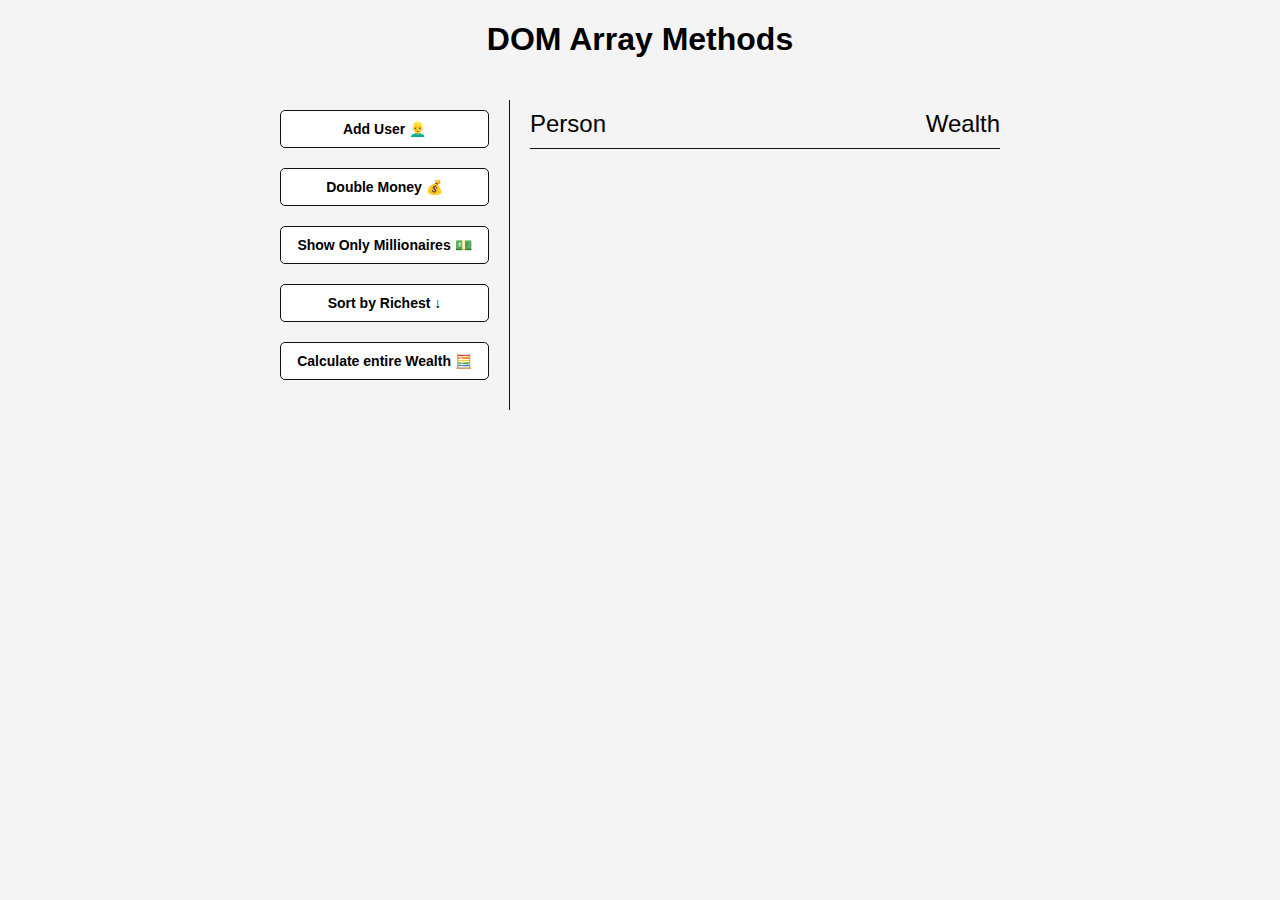
<file: DOM Array Methods  forEach, map, filter, sort, reduce/index.html>
<!DOCTYPE html>
<html lang="en">

<head>
    <meta charset="UTF-8" />
    <meta name="viewport" content="width=device-width, initial-scale=1.0" />
    <meta http-equiv="X-UA-Compatible" content="ie=edge" />
    <link rel="stylesheet" href="style.css" />
    <title>DOM Array Methods</title>
</head>

<body>
    <h1>DOM Array Methods</h1>

    <div class="container">
        <aside>
            <button id="add-user">Add User 👱‍♂️</button>
            <button id="double">Double Money 💰</button>
            <button id="show-millionaires">Show Only Millionaires 💵</button>
            <button id="sort">Sort by Richest ↓</button>
            <button id="calculate-wealth">Calculate entire Wealth 🧮</button>
        </aside>

        <main id="main">
            <h2><strong>Person</strong> Wealth</h2>
        </main>
    </div>

    <script src="script.js"></script>
</body>

</html>
</file>
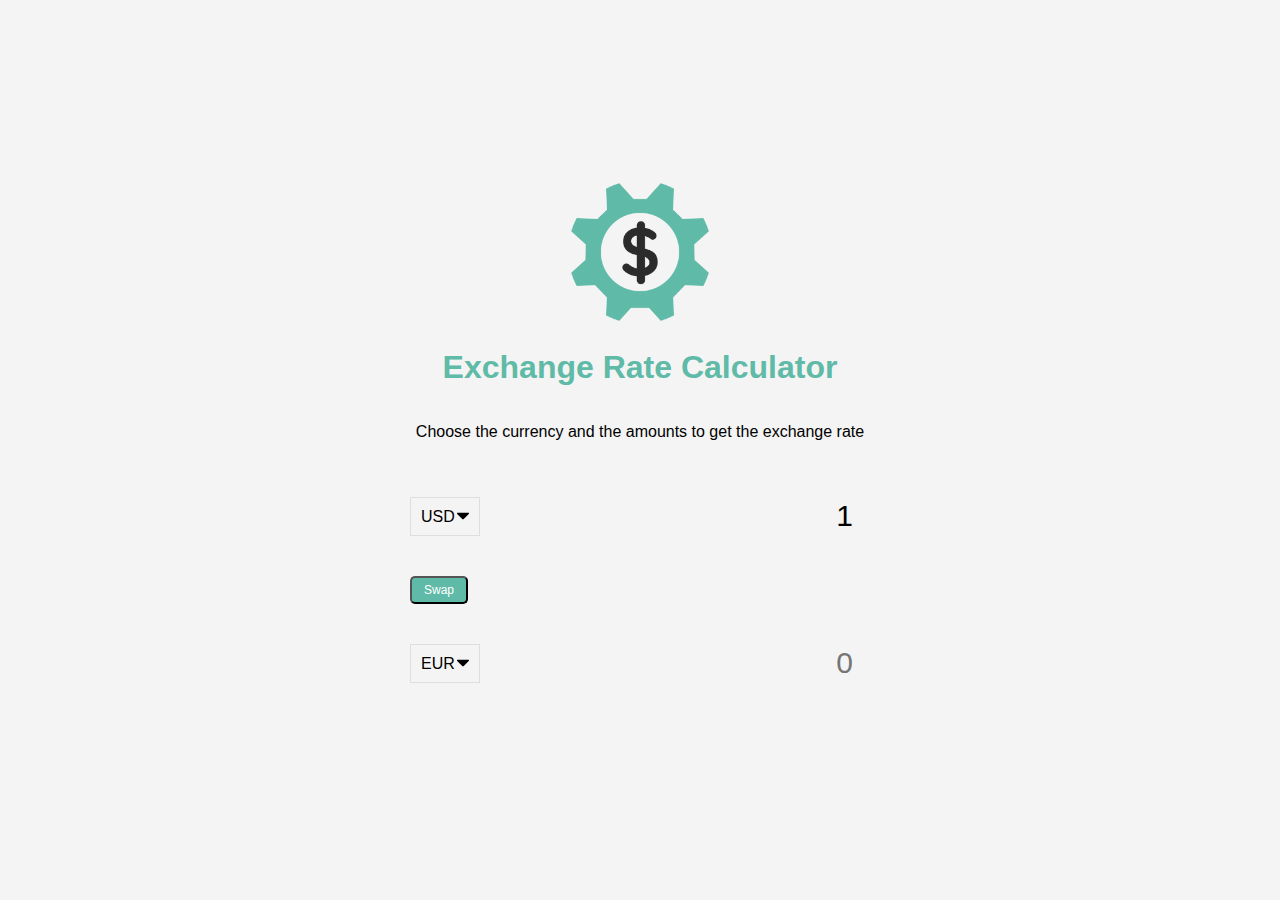
<file: exchange rate calculator/index.html>
<!DOCTYPE html>
<html lang="en">

<head>
    <meta charset="UTF-8" />
    <meta name="viewport" content="width=device-width, initial-scale=1.0" />
    <meta http-equiv="X-UA-Compatible" content="ie=edge" />
    <title>Exchange Rate Calculator</title>
    <link rel="stylesheet" href="style.css" />
</head>

<body>
    <img src="img/money.png" alt="" class="money-img" />
    <h1>Exchange Rate Calculator</h1>
    <p>Choose the currency and the amounts to get the exchange rate</p>

    <div class="container">
        <div class="currency">
            <select id="currency-one">
          <option value="AED">AED</option>
          <option value="ARS">ARS</option>
          <option value="AUD">AUD</option>
          <option value="BGN">BGN</option>
          <option value="BRL">BRL</option>
          <option value="BSD">BSD</option>
          <option value="CAD">CAD</option>
          <option value="CHF">CHF</option>
          <option value="CLP">CLP</option>
          <option value="CNY">CNY</option>
          <option value="COP">COP</option>
          <option value="CZK">CZK</option>
          <option value="DKK">DKK</option>
          <option value="DOP">DOP</option>
          <option value="EGP">EGP</option>
          <option value="EUR">EUR</option>
          <option value="FJD">FJD</option>
          <option value="GBP">GBP</option>
          <option value="GTQ">GTQ</option>
          <option value="HKD">HKD</option>
          <option value="HRK">HRK</option>
          <option value="HUF">HUF</option>
          <option value="IDR">IDR</option>
          <option value="ILS">ILS</option>
          <option value="INR">INR</option>
          <option value="ISK">ISK</option>
          <option value="JPY">JPY</option>
          <option value="KRW">KRW</option>
          <option value="KZT">KZT</option>
          <option value="MXN">MXN</option>
          <option value="MYR">MYR</option>
          <option value="NOK">NOK</option>
          <option value="NZD">NZD</option>
          <option value="PAB">PAB</option>
          <option value="PEN">PEN</option>
          <option value="PHP">PHP</option>
          <option value="PKR">PKR</option>
          <option value="PLN">PLN</option>
          <option value="PYG">PYG</option>
          <option value="RON">RON</option>
          <option value="RUB">RUB</option>
          <option value="SAR">SAR</option>
          <option value="SEK">SEK</option>
          <option value="SGD">SGD</option>
          <option value="THB">THB</option>
          <option value="TRY">TRY</option>
          <option value="TWD">TWD</option>
          <option value="UAH">UAH</option>
          <option value="USD" selected>USD</option>
          <option value="UYU">UYU</option>
          <option value="VND">VND</option>
          <option value="ZAR">ZAR</option>
        </select>
            <input type="number" id="amount-one" placeholder="0" value="1" />
        </div>

        <div class="swap-rate-container">
            <button class="btn" id="swap">
          Swap
        </button>
            <div class="rate" id="rate"></div>
        </div>

        <div class="currency">
            <select id="currency-two">
          <option value="AED">AED</option>
          <option value="ARS">ARS</option>
          <option value="AUD">AUD</option>
          <option value="BGN">BGN</option>
          <option value="BRL">BRL</option>
          <option value="BSD">BSD</option>
          <option value="CAD">CAD</option>
          <option value="CHF">CHF</option>
          <option value="CLP">CLP</option>
          <option value="CNY">CNY</option>
          <option value="COP">COP</option>
          <option value="CZK">CZK</option>
          <option value="DKK">DKK</option>
          <option value="DOP">DOP</option>
          <option value="EGP">EGP</option>
          <option value="EUR" selected>EUR</option>
          <option value="FJD">FJD</option>
          <option value="GBP">GBP</option>
          <option value="GTQ">GTQ</option>
          <option value="HKD">HKD</option>
          <option value="HRK">HRK</option>
          <option value="HUF">HUF</option>
          <option value="IDR">IDR</option>
          <option value="ILS">ILS</option>
          <option value="INR">INR</option>
          <option value="ISK">ISK</option>
          <option value="JPY">JPY</option>
          <option value="KRW">KRW</option>
          <option value="KZT">KZT</option>
          <option value="MXN">MXN</option>
          <option value="MYR">MYR</option>
          <option value="NOK">NOK</option>
          <option value="NZD">NZD</option>
          <option value="PAB">PAB</option>
          <option value="PEN">PEN</option>
          <option value="PHP">PHP</option>
          <option value="PKR">PKR</option>
          <option value="PLN">PLN</option>
          <option value="PYG">PYG</option>
          <option value="RON">RON</option>
          <option value="RUB">RUB</option>
          <option value="SAR">SAR</option>
          <option value="SEK">SEK</option>
          <option value="SGD">SGD</option>
          <option value="THB">THB</option>
          <option value="TRY">TRY</option>
          <option value="TWD">TWD</option>
          <option value="UAH">UAH</option>
          <option value="USD">USD</option>
          <option value="UYU">UYU</option>
          <option value="VND">VND</option>
          <option value="ZAR">ZAR</option>
        </select>
            <input type="number" id="amount-two" placeholder="0" />
        </div>
    </div>

    <script src="script.js"></script>
</body>

</html>
</file>
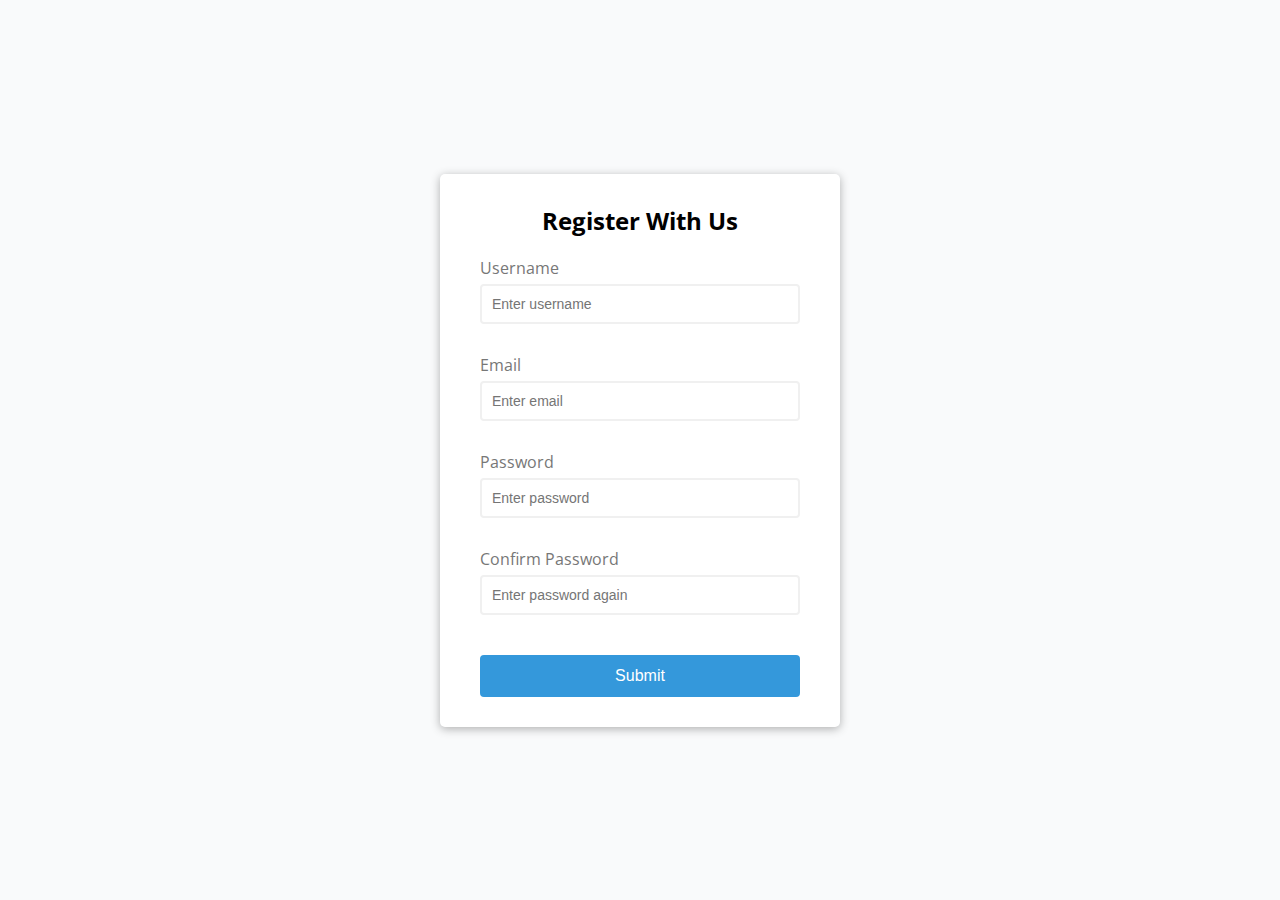
<file: form-validator/index.html>
<!DOCTYPE html>
<html lang="en">

<head>
    <meta charset="UTF-8" />
    <meta name="viewport" content="width=device-width, initial-scale=1.0" />
    <meta http-equiv="X-UA-Compatible" content="ie=edge" />
    <link rel="stylesheet" href="style.css" />
    <title>Form Validator</title>
</head>

<body>
    <div class="container">
        <form id="form" class="form">
            <h2>Register With Us</h2>
            <div class="form-control">
                <label for="username">Username</label>
                <input type="text" id="username" placeholder="Enter username" />
                <small>Error message</small>
            </div>
            <div class="form-control">
                <label for="email">Email</label>
                <input type="text" id="email" placeholder="Enter email" />
                <small>Error message</small>
            </div>
            <div class="form-control">
                <label for="password">Password</label>
                <input type="password" id="password" placeholder="Enter password" />
                <small>Error message</small>
            </div>
            <div class="form-control">
                <label for="password2">Confirm Password</label>
                <input type="password" id="password2" placeholder="Enter password again" />
                <small>Error message</small>
            </div>
            <button type="submit">Submit</button>
        </form>
    </div>

    <script src="script.js"></script>
</body>

</html>
</file>
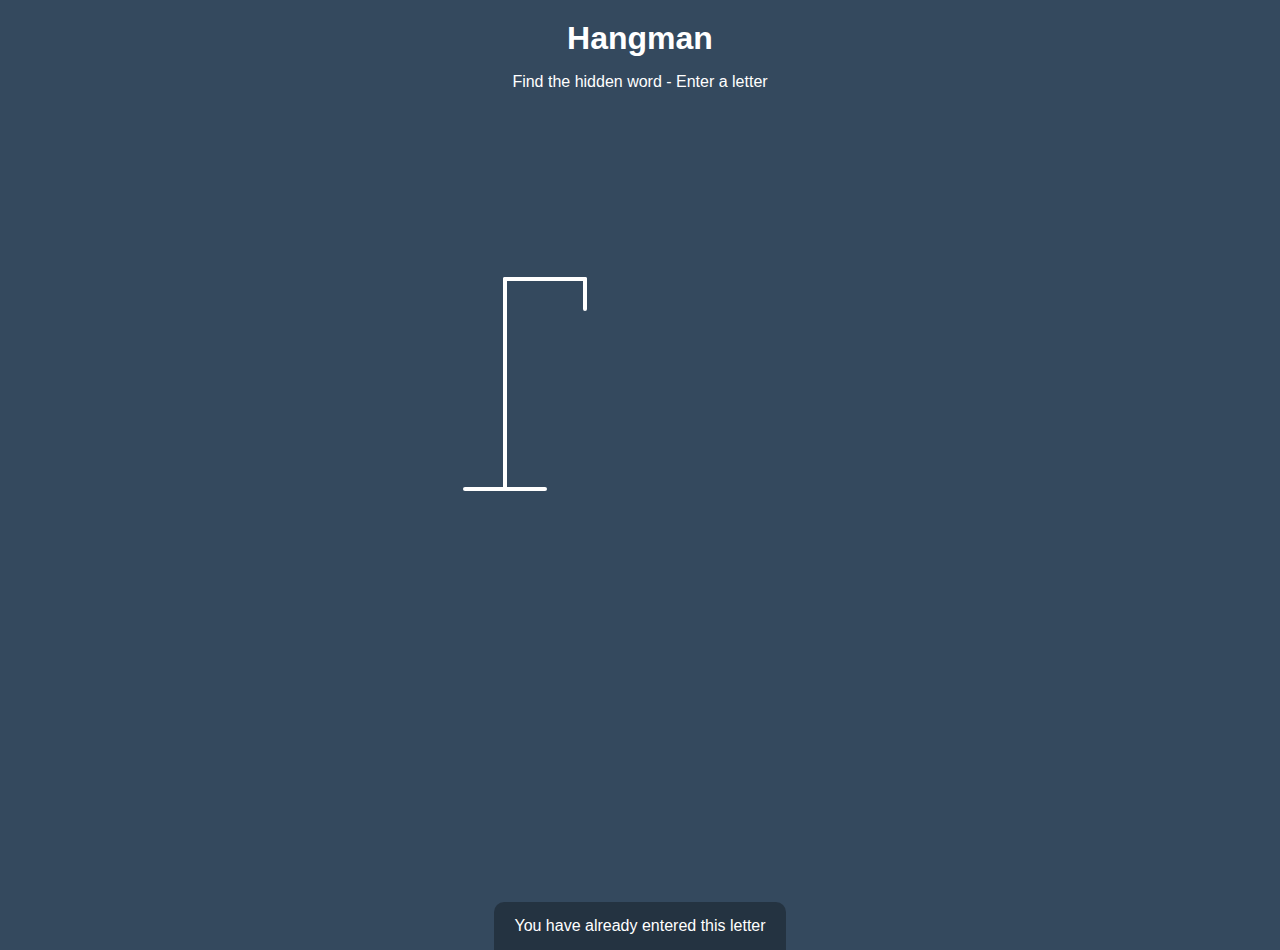
<file: Hangman Game DOM, SVG, Events/index.html>
<!DOCTYPE html>
<html lang="en">

<head>
    <meta charset="UTF-8" />
    <meta name="viewport" content="width=device-width, initial-scale=1.0" />
    <meta http-equiv="X-UA-Compatible" content="ie=edge" />
    <link rel="stylesheet" href="style.css" />
    <title>Hangman</title>
</head>

<body>
    <h1>Hangman</h1>
    <p>Find the hidden word - Enter a letter</p>
    <div class="game-container">
        <svg height="250" width="200" class="figure-container">
        <!-- Rod -->
        <line x1="60" y1="20" x2="140" y2="20" />
        <line x1="140" y1="20" x2="140" y2="50" />
        <line x1="60" y1="20" x2="60" y2="230" />
        <line x1="20" y1="230" x2="100" y2="230" />

        <!-- Head -->
        <circle cx="140" cy="70" r="20" class="figure-part" />
        <!-- Body -->
        <line x1="140" y1="90" x2="140" y2="150" class="figure-part" />
        <!-- Arms -->
        <line x1="140" y1="120" x2="120" y2="100" class="figure-part" />
        <line x1="140" y1="120" x2="160" y2="100" class="figure-part" />
        <!-- Legs -->
        <line x1="140" y1="150" x2="120" y2="180" class="figure-part" />
        <line x1="140" y1="150" x2="160" y2="180" class="figure-part" />
      </svg>

        <div class="wrong-letters-container">
            <div id="wrong-letters"></div>
        </div>

        <div class="word" id="word"></div>
    </div>

    <!-- Container for final message -->
    <div class="popup-container" id="popup-container">
        <div class="popup">
            <h2 id="final-message"></h2>
            <button id="play-button">Play Again</button>
        </div>
    </div>

    <!-- Notification -->
    <div class="notification-container" id="notification-container">
        <p>You have already entered this letter</p>
    </div>

    <script src="script.js"></script>
</body>

</html>
</file>
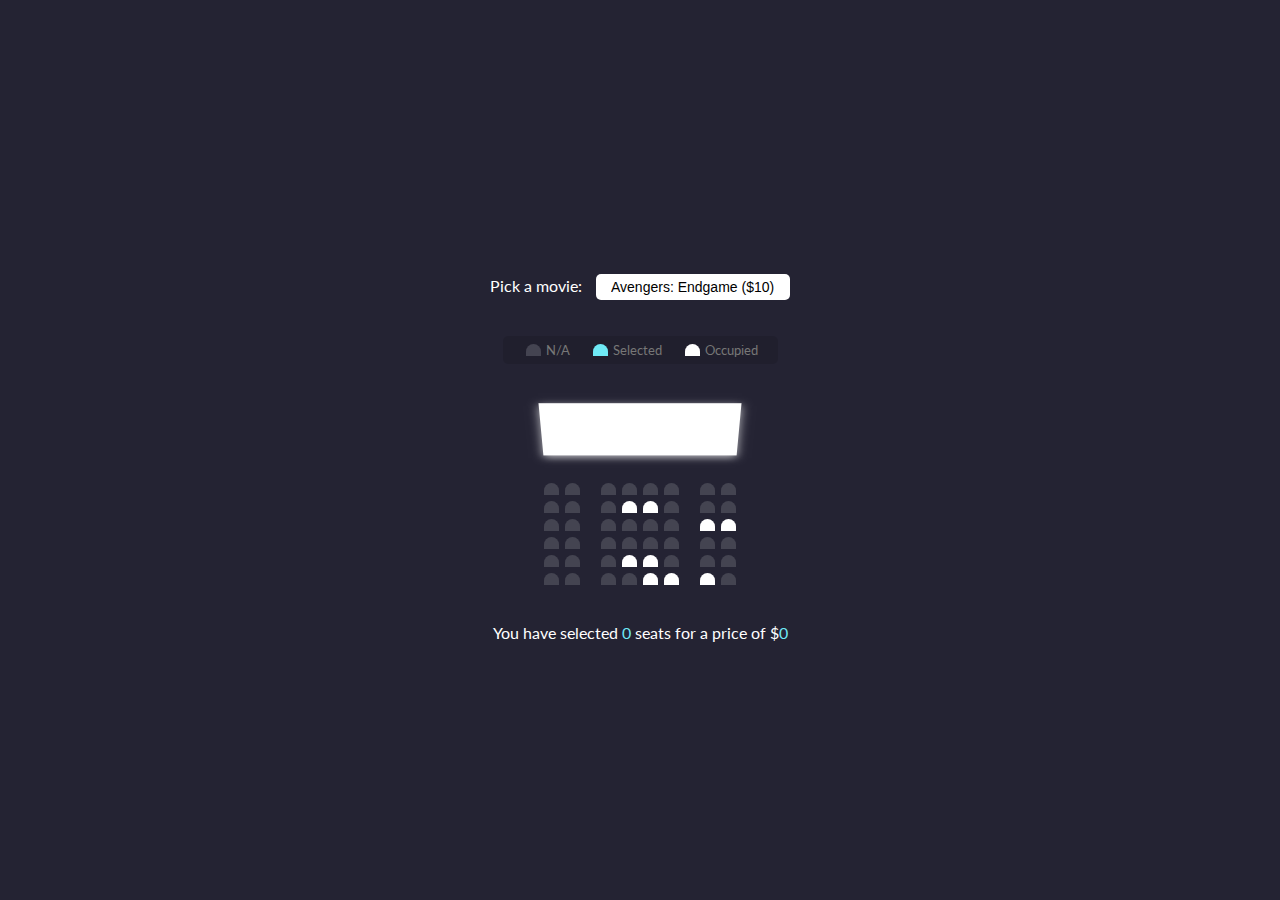
<file: movie-seat-booking/index.html>
<!DOCTYPE html>
<html lang="en">

<head>
    <meta charset="UTF-8" />
    <meta name="viewport" content="width=device-width, initial-scale=1.0" />
    <meta http-equiv="X-UA-Compatible" content="ie=edge" />
    <link rel="stylesheet" href="style.css" />
    <title>Movie Seat Booking</title>
</head>

<body>
    <div class="movie-container">
        <label>Pick a movie:</label>
        <select id="movie">
        <option value="10">Avengers: Endgame ($10)</option>
        <option value="12">Joker ($12)</option>
        <option value="8">Toy Story 4 ($8)</option>
        <option value="9">The Lion King ($9)</option>
      </select>
    </div>

    <ul class="showcase">
        <li>
            <div class="seat"></div>
            <small>N/A</small>
        </li>
        <li>
            <div class="seat selected"></div>
            <small>Selected</small>
        </li>
        <li>
            <div class="seat occupied"></div>
            <small>Occupied</small>
        </li>
    </ul>

    <div class="container">
        <div class="screen"></div>

        <div class="row">
            <div class="seat"></div>
            <div class="seat"></div>
            <div class="seat"></div>
            <div class="seat"></div>
            <div class="seat"></div>
            <div class="seat"></div>
            <div class="seat"></div>
            <div class="seat"></div>
        </div>
        <div class="row">
            <div class="seat"></div>
            <div class="seat"></div>
            <div class="seat"></div>
            <div class="seat occupied"></div>
            <div class="seat occupied"></div>
            <div class="seat"></div>
            <div class="seat"></div>
            <div class="seat"></div>
        </div>
        <div class="row">
            <div class="seat"></div>
            <div class="seat"></div>
            <div class="seat"></div>
            <div class="seat"></div>
            <div class="seat"></div>
            <div class="seat"></div>
            <div class="seat occupied"></div>
            <div class="seat occupied"></div>
        </div>
        <div class="row">
            <div class="seat"></div>
            <div class="seat"></div>
            <div class="seat"></div>
            <div class="seat"></div>
            <div class="seat"></div>
            <div class="seat"></div>
            <div class="seat"></div>
            <div class="seat"></div>
        </div>
        <div class="row">
            <div class="seat"></div>
            <div class="seat"></div>
            <div class="seat"></div>
            <div class="seat occupied"></div>
            <div class="seat occupied"></div>
            <div class="seat"></div>
            <div class="seat"></div>
            <div class="seat"></div>
        </div>
        <div class="row">
            <div class="seat"></div>
            <div class="seat"></div>
            <div class="seat"></div>
            <div class="seat"></div>
            <div class="seat occupied"></div>
            <div class="seat occupied"></div>
            <div class="seat occupied"></div>
            <div class="seat"></div>
        </div>
    </div>

    <p class="text">
        You have selected <span id="count">0</span> seats for a price of $<span id="total">0</span
      >
    </p>

    <script src="script.js"></script>
  </body>
</html>
</file>
<file: DOM Array Methods  forEach, map, filter, sort, reduce/style.css>
* {
    box-sizing: border-box;
}

body {
    background: #f4f4f4;
    font-family: Arial, Helvetica, sans-serif;
    display: flex;
    flex-direction: column;
    align-items: center;
    min-height: 100vh;
    margin: 0;
}

.container {
    display: flex;
    padding: 20px;
    margin: 0 auto;
    max-width: 100%;
    width: 800px;
}

aside {
    padding: 10px 20px;
    width: 250px;
    border-right: 1px solid #111;
}

button {
    cursor: pointer;
    background-color: #fff;
    border: solid 1px #111;
    border-radius: 5px;
    display: block;
    width: 100%;
    padding: 10px;
    margin-bottom: 20px;
    font-weight: bold;
    font-size: 14px;
}

main {
    flex: 1;
    padding: 10px 20px;
}

h2 {
    border-bottom: 1px solid #111;
    padding-bottom: 10px;
    display: flex;
    justify-content: space-between;
    font-weight: 300;
    margin: 0 0 20px;
}

h3 {
    background-color: #fff;
    border-bottom: 1px solid #111;
    padding: 10px;
    display: flex;
    justify-content: space-between;
    font-weight: 300;
    margin: 20px 0 0;
}

person {
    display: flex;
    justify-content: space-between;
    font-size: 20px;
    margin-bottom: 10px;
}
</file>
<file: exchange rate calculator/style.css>
:root {
    --primary-color: #5fbaa7;
}

* {
    box-sizing: border-box;
}

body {
    background-color: #f4f4f4;
    font-family: Arial, Helvetica, sans-serif;
    display: flex;
    flex-direction: column;
    align-items: center;
    justify-content: center;
    height: 100vh;
    margin: 0;
    padding: 20px;
}

h1 {
    color: var(--primary-color);
}

p {
    text-align: center;
}

.btn {
    color: #fff;
    background: var(--primary-color);
    cursor: pointer;
    border-radius: 5px;
    font-size: 12px;
    padding: 5px 12px;
}

.money-img {
    width: 150px;
}

.currency {
    padding: 40px 0;
    display: flex;
    align-items: center;
    justify-content: space-between;
}

.currency select {
    padding: 10px 20px 10px 10px;
    -moz-appearance: none;
    -webkit-appearance: none;
    appearance: none;
    border: 1px solid #dedede;
    font-size: 16px;
    background: transparent;
    background-image: url("data:image/svg+xml;charset=US-ASCII,%3Csvg%20xmlns%3D%22http%3A%2F%2Fwww.w3.org%2F2000%2Fsvg%22%20width%3D%22292.4%22%20height%3D%22292.4%22%3E%3Cpath%20fill%3D%22%20000002%22%20d%3D%22M287%2069.4a17.6%2017.6%200%200%200-13-5.4H18.4c-5%200-9.3%201.8-12.9%205.4A17.6%2017.6%200%200%200%200%2082.2c0%205%201.8%209.3%205.4%2012.9l128%20127.9c3.6%203.6%207.8%205.4%2012.8%205.4s9.2-1.8%2012.8-5.4L287%2095c3.5-3.5%205.4-7.8%205.4-12.8%200-5-1.9-9.2-5.5-12.8z%22%2F%3E%3C%2Fsvg%3E");
    background-position: right 10px top 50%, 0, 0;
    background-size: 12px auto, 100%;
    background-repeat: no-repeat;
}

.currency input {
    border: 0;
    background: transparent;
    font-size: 30px;
    text-align: right;
}

.swap-rate-container {
    display: flex;
    align-items: center;
    justify-content: space-between;
}

.rate {
    color: var(--primary-color);
    font-size: 14px;
    padding: 0 10px;
}

select:focus,
input:focus,
button:focus {
    outline: 0;
}

@media (max-width: 600px) {
    .currency input {
        width: 200px;
    }
}
</file>
<file: form-validator/style.css>
@import url("https://fonts.googleapis.com/css?family=Open+Sans&display=swap");
:root {
    --success-color: #2ecc71;
    --error-color: #e74c3c;
}

* {
    box-sizing: border-box;
}

body {
    background-color: #f9fafb;
    font-family: "Open Sans", sans-serif;
    display: flex;
    align-items: center;
    justify-content: center;
    min-height: 100vh;
    margin: 0;
}

.container {
    background-color: #fff;
    border-radius: 5px;
    box-shadow: 0 2px 10px rgba(0, 0, 0, 0.3);
    width: 400px;
}

h2 {
    text-align: center;
    margin: 0 0 20px;
}

.form {
    padding: 30px 40px;
}

.form-control {
    margin-bottom: 10px;
    padding-bottom: 20px;
    position: relative;
}

.form-control label {
    color: #777;
    display: block;
    margin-bottom: 5px;
}

.form-control input {
    border: 2px solid #f0f0f0;
    border-radius: 4px;
    display: block;
    width: 100%;
    padding: 10px;
    font-size: 14px;
}

.form-control input:focus {
    outline: 0;
    border-color: #777;
}

.form-control.success input {
    border-color: var(--success-color);
}

.form-control.error input {
    border-color: var(--error-color);
}

.form-control small {
    color: var(--error-color);
    position: absolute;
    bottom: 0;
    left: 0;
    visibility: hidden;
}

.form-control.error small {
    visibility: visible;
}

.form button {
    cursor: pointer;
    background-color: #3498db;
    border: 2px solid #3498db;
    border-radius: 4px;
    color: #fff;
    display: block;
    font-size: 16px;
    padding: 10px;
    margin-top: 20px;
    width: 100%;
}
</file>
<file: Hangman Game DOM, SVG, Events/style.css>
* {
    box-sizing: border-box;
}

body {
    background-color: #34495e;
    color: #fff;
    font-family: Arial, Helvetica, sans-serif;
    display: flex;
    flex-direction: column;
    align-items: center;
    height: 80vh;
    margin: 0;
    overflow: hidden;
}

h1 {
    margin: 20px 0 0;
}

.game-container {
    padding: 20px 30px;
    position: relative;
    margin: auto;
    height: 350px;
    width: 450px;
}

.figure-container {
    fill: transparent;
    stroke: #fff;
    stroke-width: 4px;
    stroke-linecap: round;
}

.figure-part {
    display: none;
}

.wrong-letters-container {
    position: absolute;
    top: 20px;
    right: 20px;
    display: flex;
    flex-direction: column;
    text-align: right;
}

.wrong-letters-container p {
    margin: 0 0 5px;
}

.wrong-letters-container span {
    font-size: 24px;
}

.word {
    display: flex;
    position: absolute;
    bottom: 10px;
    left: 50%;
    transform: translateX(-50%);
}

.letter {
    border-bottom: 3px solid #2980b9;
    display: inline-flex;
    font-size: 30px;
    align-items: center;
    justify-content: center;
    margin: 0 3px;
    height: 50px;
    width: 20px;
}

.popup-container {
    background-color: rgba(0, 0, 0, 0.3);
    position: fixed;
    top: 0;
    bottom: 0;
    left: 0;
    right: 0;
    /* display: flex; */
    display: none;
    align-items: center;
    justify-content: center;
}

.popup {
    background: #2980b9;
    border-radius: 5px;
    box-shadow: 0 15px 10px 3px rgba(0, 0, 0, 0.1);
    padding: 20px;
    text-align: center;
}

.popup button {
    cursor: pointer;
    background-color: #fff;
    color: #2980b9;
    border: 0;
    margin-top: 20px;
    padding: 12px 20px;
    font-size: 16px;
}

.popup button:active {
    transform: scale(0.98);
}

.popup button:focus {
    outline: 0;
}

.notification-container {
    background-color: rgba(0, 0, 0, 0.3);
    border-radius: 10px 10px 0 0;
    padding: 15px 20px;
    position: absolute;
    bottom: -50px;
    transition: transform 0.3s ease-in-out;
}

.notification-container p {
    margin: 0;
}

.notification-container.show {
    transform: translateY(-50px);
}
</file>
<file: movie-seat-booking/style.css>
@import url("https://fonts.googleapis.com/css?family=Lato&display=swap");
* {
    box-sizing: border-box;
}

body {
    background-color: #242333;
    color: #fff;
    display: flex;
    flex-direction: column;
    align-items: center;
    justify-content: center;
    height: 100vh;
    font-family: "Lato", sans-serif;
    margin: 0;
}

.movie-container {
    margin: 20px 0;
}

.movie-container select {
    background-color: #fff;
    border: 0;
    border-radius: 5px;
    font-size: 14px;
    margin-left: 10px;
    padding: 5px 15px 5px 15px;
    -moz-appearance: none;
    -webkit-appearance: none;
    appearance: none;
}

.container {
    perspective: 1000px;
    margin-bottom: 30px;
}

.seat {
    background-color: #444451;
    height: 12px;
    width: 15px;
    margin: 3px;
    border-top-left-radius: 10px;
    border-top-right-radius: 10px;
}

.seat.selected {
    background-color: #6feaf6;
}

.seat.occupied {
    background-color: #fff;
}

.seat:nth-of-type(2) {
    margin-right: 18px;
}

.seat:nth-last-of-type(2) {
    margin-left: 18px;
}

.seat:not(.occupied):hover {
    cursor: pointer;
    transform: scale(1.2);
}

.showcase .seat:not(.occupied):hover {
    cursor: default;
    transform: scale(1);
}

.showcase {
    background: rgba(0, 0, 0, 0.1);
    padding: 5px 10px;
    border-radius: 5px;
    color: #777;
    list-style-type: none;
    display: flex;
    justify-content: space-between;
}

.showcase li {
    display: flex;
    align-items: center;
    justify-content: center;
    margin: 0 10px;
}

.showcase li small {
    margin-left: 2px;
}

.row {
    display: flex;
}

.screen {
    background-color: #fff;
    height: 70px;
    width: 100%;
    margin: 15px 0;
    transform: rotateX(-45deg);
    box-shadow: 0 3px 10px rgba(255, 255, 255, 0.7);
}

p.text {
    margin: 5px 0;
}

p.text span {
    color: #6feaf6;
}
</file>
